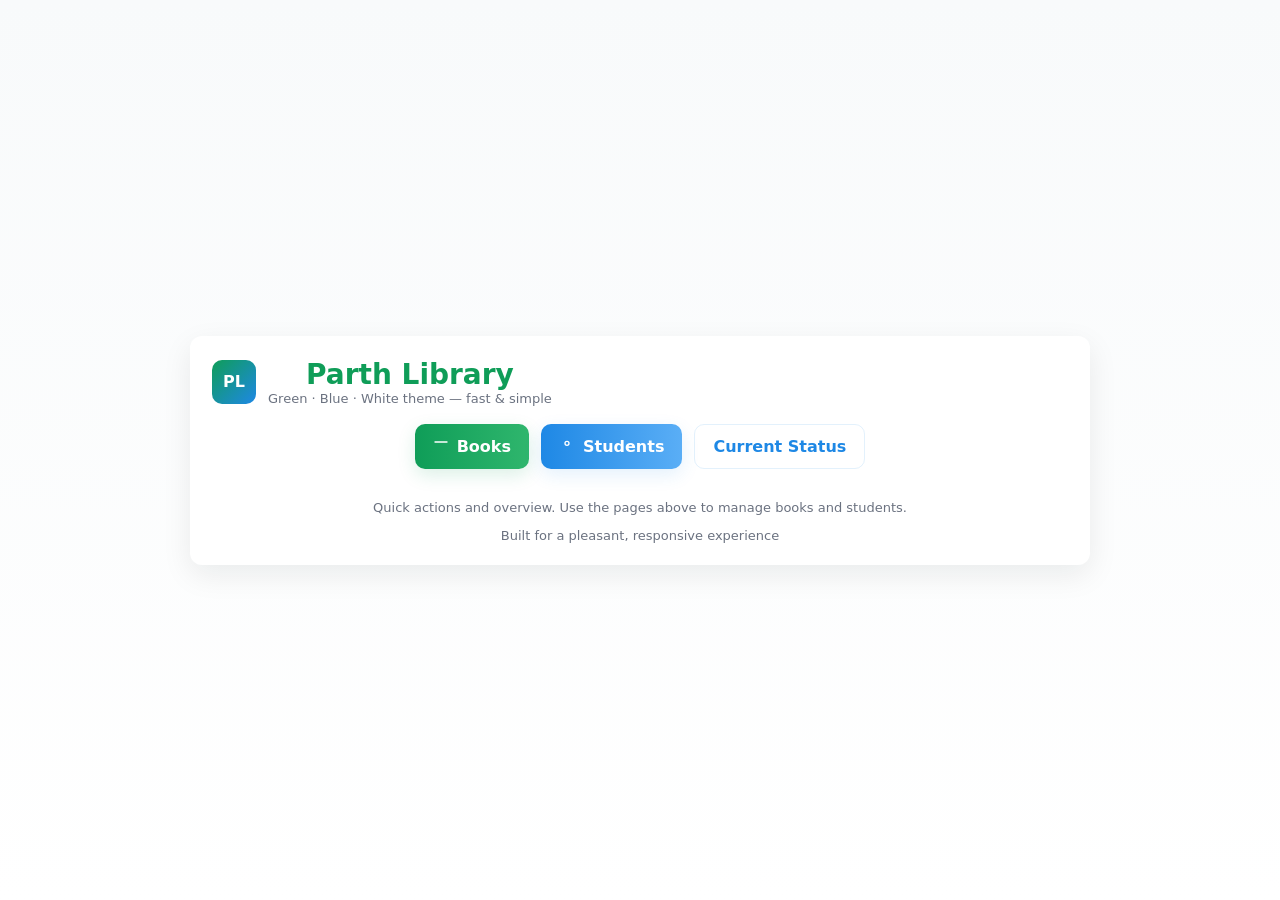
<file: index.html>
<!doctype html>
<html lang="en">
<head>
  <meta charset="utf-8" />
  <meta name="viewport" content="width=device-width,initial-scale=1" />
  <title>Parth Library — Home</title>
  <link rel="stylesheet" href="css/style.css">
</head>
<body class="page-center">
  <div class="card main-card">
    <header class="card-header">
      <div class="brand">
        <div class="logo">PL</div>
        <div>
          <h1>Parth Library</h1>
          <div class="muted small">Green · Blue · White theme — fast & simple</div>
        </div>
      </div>
    </header>

    <main class="card-body">
      <div class="btn-grid">
        <a class="btn primary" href="books.html"><svg viewBox="0 0 24 24" fill="none" xmlns="http://www.w3.org/2000/svg"><path d="M3 6h18" stroke="currentColor" stroke-width="2" stroke-linecap="round" stroke-linejoin="round"/></svg>Books</a>
        <a class="btn secondary" href="students.html"><svg viewBox="0 0 24 24" fill="none" xmlns="http://www.w3.org/2000/svg"><circle cx="12" cy="8" r="3" stroke="currentColor" stroke-width="2"/></svg>Students</a>
        <a class="btn ghost" href="status.html">Current Status</a>
      </div>
      <p class="muted small">Quick actions and overview. Use the pages above to manage books and students.</p>
    </main>
    <footer class="card-footer muted small">Built for a pleasant, responsive experience</footer>
  </div>
  <script src="js/app.js"></script>
</body>
</html>
</file>
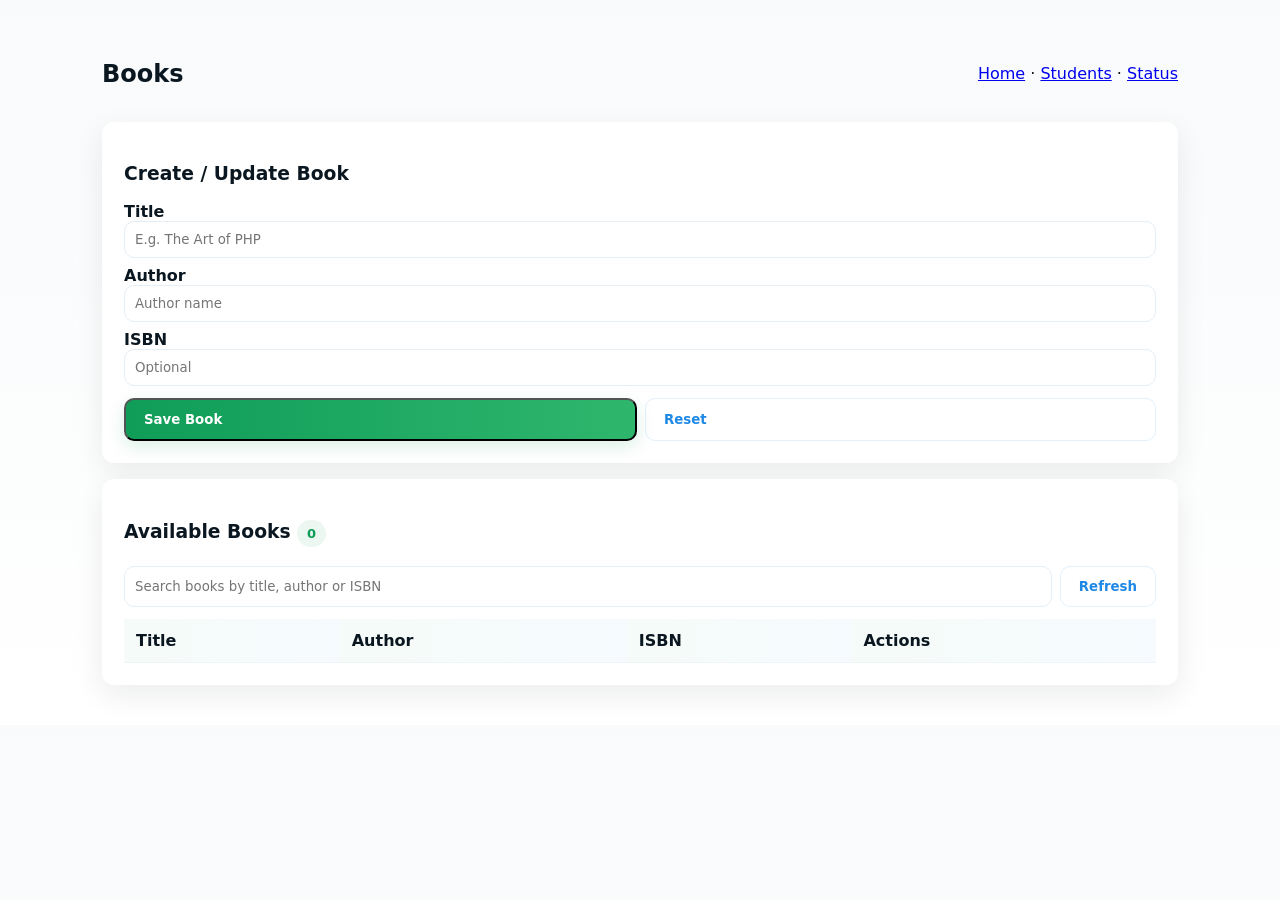
<file: books.html>
<!doctype html>
<html lang="en">
<head>
  <meta charset="utf-8" />
  <meta name="viewport" content="width=device-width,initial-scale=1" />
  <title>Parth Library — Books</title>
  <link rel="stylesheet" href="css/style.css">
</head>
<body>
  <div class="container">
    <header class="topbar">
      <h2>Books</h2>
      <nav><a href="index.html">Home</a> · <a href="students.html">Students</a> · <a href="status.html">Status</a></nav>
    </header>

    <section class="card">
      <div class="card-header">
        <h3>Create / Update Book</h3>
      </div>
      <div class="card-body">
        <form id="book-form">
          <input type="hidden" id="book-id">
          <label>Title<input id="book-title" required placeholder="E.g. The Art of PHP"></label>
          <label>Author<input id="book-author" placeholder="Author name"></label>
          <label>ISBN<input id="book-isbn" placeholder="Optional"></label>
          <div class="form-row">
            <button class="btn primary" type="submit">Save Book</button>
            <button id="book-reset" class="btn ghost" type="button">Reset</button>
          </div>
        </form>
      </div>
    </section>

    <section class="card">
      <div class="card-header"><h3>Available Books <span class="pill small" id="books-count">0</span></h3></div>
      <div class="card-body">
        <div class="search-row">
          <input id="books-search" placeholder="Search books by title, author or ISBN">
          <button id="refresh-books" class="btn ghost">Refresh</button>
        </div>
        <table id="books-table" class="table">
          <thead><tr><th>Title</th><th>Author</th><th>ISBN</th><th>Actions</th></tr></thead>
          <tbody></tbody>
        </table>
      </div>
    </section>

    <!-- Allocate modal -->
    <div id="alloc-modal" class="modal-backdrop">
      <div class="modal">
        <div class="modal-header">
          <strong>Allocate Book</strong>
          <button id="alloc-close" class="icon-btn">✕</button>
        </div>
        <div>
          <div id="alloc-book-title" class="small muted"></div>
          <label>Choose student
            <select id="alloc-student-select"></select>
          </label>
          <div class="form-row">
            <button id="alloc-confirm" class="btn primary">Allocate</button>
            <button id="alloc-cancel" class="btn ghost">Cancel</button>
          </div>
        </div>
      </div>
    </div>
  </div>
  <script src="js/app.js"></script>
</body>
</html>
</file>
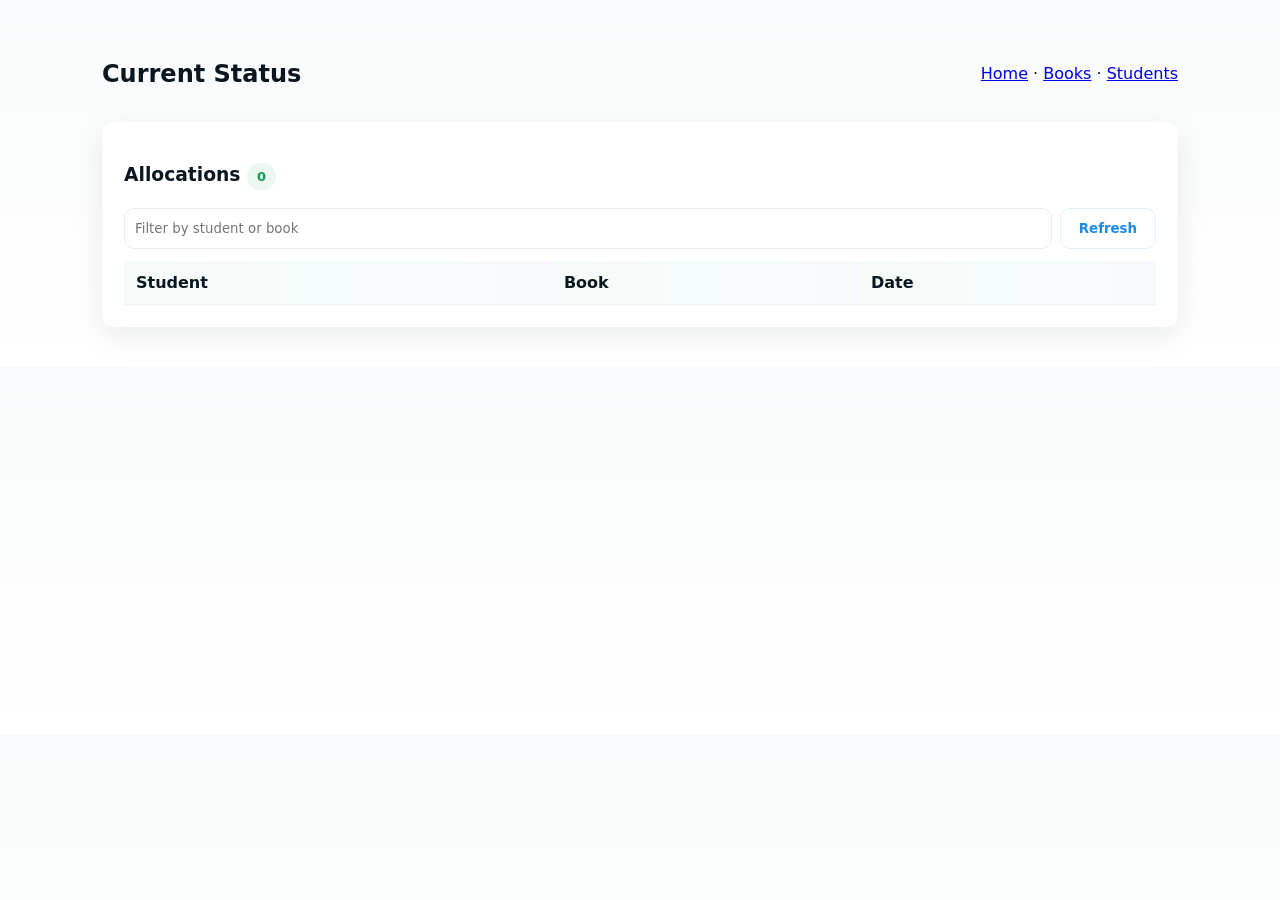
<file: status.html>
<!doctype html>
<html lang="en">
<head>
  <meta charset="utf-8" />
  <meta name="viewport" content="width=device-width,initial-scale=1" />
  <title>Parth Library — Status</title>
  <link rel="stylesheet" href="css/style.css">
</head>
<body>
  <div class="container">
    <header class="topbar">
      <h2>Current Status</h2>
      <nav><a href="index.html">Home</a> · <a href="books.html">Books</a> · <a href="students.html">Students</a></nav>
    </header>

    <section class="card">
      <div class="card-header"><h3>Allocations <span class="pill small" id="alloc-count">0</span></h3></div>
      <div class="card-body">
        <div class="search-row">
          <input id="alloc-search" placeholder="Filter by student or book">
          <button id="refresh-alloc" class="btn ghost">Refresh</button>
        </div>
        <table id="status-table" class="table">
          <thead><tr><th>Student</th><th>Book</th><th>Date</th></tr></thead>
          <tbody></tbody>
        </table>
      </div>
    </section>
  </div>
  <script src="js/app.js"></script>
</body>
</html>
</file>
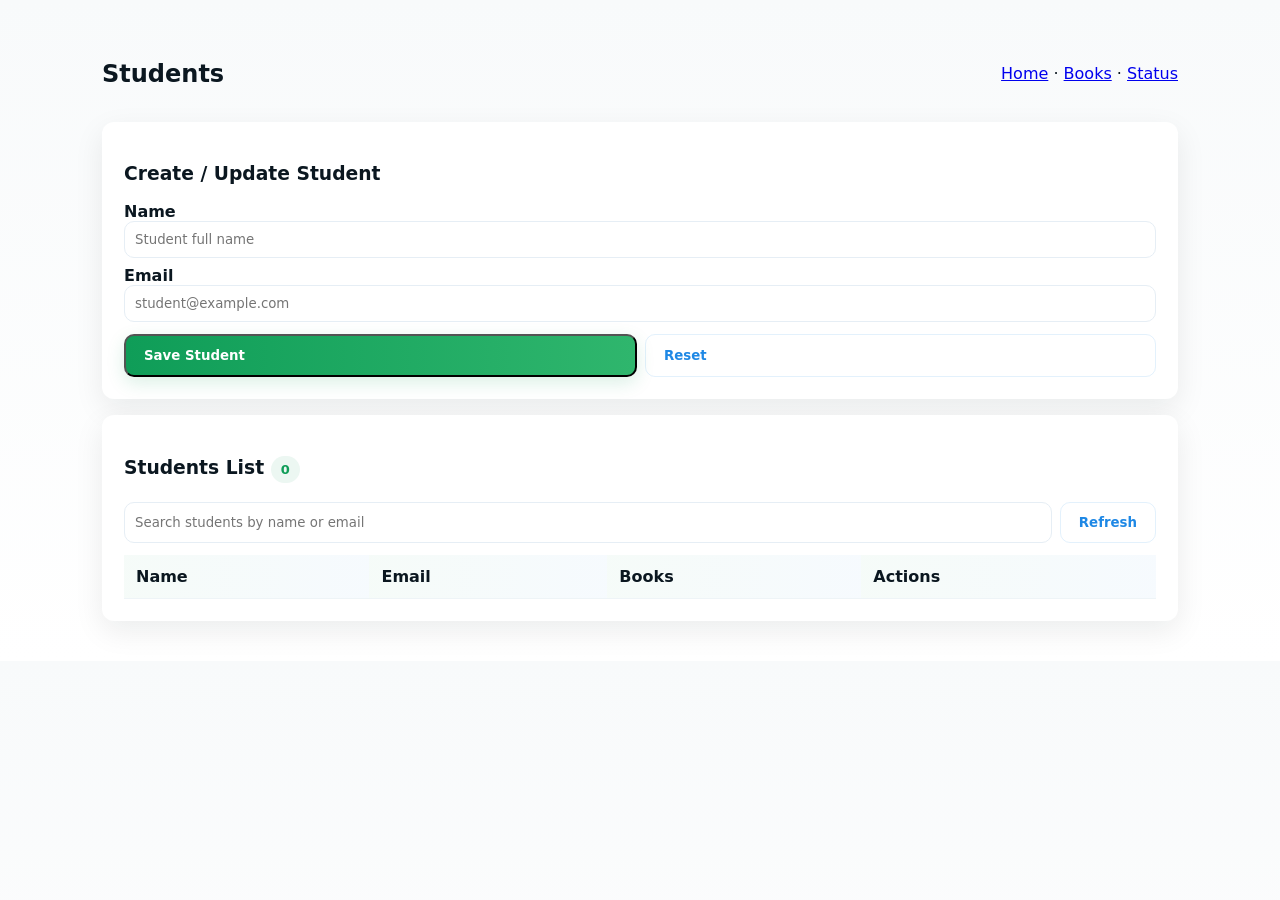
<file: students.html>
<!doctype html>
<html lang="en">
<head>
  <meta charset="utf-8" />
  <meta name="viewport" content="width=device-width,initial-scale=1" />
  <title>Parth Library — Students</title>
  <link rel="stylesheet" href="css/style.css">
</head>
<body>
  <div class="container">
    <header class="topbar">
      <h2>Students</h2>
      <nav><a href="index.html">Home</a> · <a href="books.html">Books</a> · <a href="status.html">Status</a></nav>
    </header>

    <section class="card">
      <div class="card-header"><h3>Create / Update Student</h3></div>
      <div class="card-body">
        <form id="student-form">
          <input type="hidden" id="student-id">
          <label>Name<input id="student-name" required placeholder="Student full name"></label>
          <label>Email<input id="student-email" type="email" placeholder="student@example.com"></label>
          <div class="form-row">
            <button class="btn primary" type="submit">Save Student</button>
            <button id="student-reset" class="btn ghost" type="button">Reset</button>
          </div>
        </form>
      </div>
    </section>

    <section class="card">
      <div class="card-header"><h3>Students List <span class="pill small" id="students-count">0</span></h3></div>
      <div class="card-body">
        <div class="search-row">
          <input id="students-search" placeholder="Search students by name or email">
          <button id="refresh-students" class="btn ghost">Refresh</button>
        </div>
        <table id="students-table" class="table">
          <thead><tr><th>Name</th><th>Email</th><th>Books</th><th>Actions</th></tr></thead>
          <tbody></tbody>
        </table>
      </div>
    </section>
  </div>
  <script src="js/app.js"></script>
</body>
</html>
</file>
<file: css/style.css>
:root{
  --primary:#0f9d58; /* green */
  --accent:#1e88e5;  /* blue */
  --muted:#6b7280;
  --bg:#ffffff;
  --surface:#f8fafb;
}
*{box-sizing:border-box;font-family:Inter,Segoe UI,system-ui,Arial}
*{box-sizing:border-box;font-family:Inter,Segoe UI,system-ui,Arial}
body{margin:0;background:linear-gradient(180deg,var(--surface),#fff);color:#0b1720;-webkit-font-smoothing:antialiased}
.page-center{display:grid;min-height:100vh;place-items:center}
.card{background:var(--bg);border-radius:12px;box-shadow:0 10px 30px rgba(10,20,30,0.08);padding:18px}
.main-card{width:min(900px,92vw);text-align:center}
.card-header h1{margin:0;color:var(--primary);font-size:28px}
.muted{color:var(--muted)}
.btn-grid{display:flex;gap:12px;justify-content:center;padding:18px;flex-wrap:wrap}
.btn{display:inline-flex;align-items:center;gap:8px;padding:12px 18px;border-radius:10px;text-decoration:none;color:#fff;font-weight:600}
.btn svg{height:16px;width:16px}
.btn.primary{background:linear-gradient(90deg,var(--primary),#2fb66d);box-shadow:0 6px 18px rgba(15,157,88,0.15)}
.btn.secondary{background:linear-gradient(90deg,var(--accent),#5aaef6);box-shadow:0 6px 18px rgba(30,136,229,0.12)}
.btn.ghost{background:transparent;color:var(--accent);border:1px solid rgba(30,136,229,0.12)}
.container{max-width:1100px;margin:28px auto;padding:12px}
.topbar{display:flex;justify-content:space-between;align-items:center;margin-bottom:14px}
.brand{display:flex;gap:12px;align-items:center}
.brand .logo{height:44px;width:44px;border-radius:10px;background:linear-gradient(135deg,var(--primary),var(--accent));display:grid;place-items:center;color:#fff;font-weight:700}
.nav-links a{color:var(--muted);text-decoration:none;margin-left:12px}
.card + .card{margin-top:16px}
label{display:block;margin:8px 0;font-weight:600}
input,select,textarea{width:100%;padding:10px;border-radius:10px;border:1px solid #e6eef5;background:#fff}
.form-row{display:flex;gap:8px;margin-top:12px}
.form-row .btn{flex:1}
.search-row{display:flex;gap:8px;margin-bottom:12px}
.search-row input{flex:1}
.table{width:100%;border-collapse:collapse;background:transparent}
.table th,.table td{padding:12px;border-bottom:1px solid #eef4f7;text-align:left}
.table thead th{background:linear-gradient(90deg,rgba(15,157,88,0.04),rgba(30,136,229,0.04));font-weight:700}
.table tbody tr:hover{background:linear-gradient(90deg,rgba(15,157,88,0.02),rgba(30,136,229,0.02))}
.actions button{margin-right:6px;padding:8px 10px;border-radius:8px;border:none;cursor:pointer}
.icon-btn{background:transparent;border:1px solid #e6eef5;padding:8px;border-radius:8px}
.pill{display:inline-block;padding:6px 10px;border-radius:999px;background:rgba(15,157,88,0.08);color:var(--primary);font-weight:600}
.small{font-size:13px}

/* modal */
.modal-backdrop{position:fixed;inset:0;background:rgba(2,6,23,0.5);display:none;align-items:center;justify-content:center;z-index:1000}
.modal{background:var(--bg);width:100%;max-width:520px;border-radius:12px;padding:18px;box-shadow:0 14px 40px rgba(10,20,30,0.2)}
.modal .modal-header{display:flex;justify-content:space-between;align-items:center;margin-bottom:12px}

/* toast */
.toast{position:fixed;right:20px;bottom:20px;background:#0b1720;color:#fff;padding:12px 16px;border-radius:8px;box-shadow:0 8px 24px rgba(2,6,23,0.4);display:none;z-index:1100}

@media (min-width:900px){
  .card{padding:22px}
}
</file>
